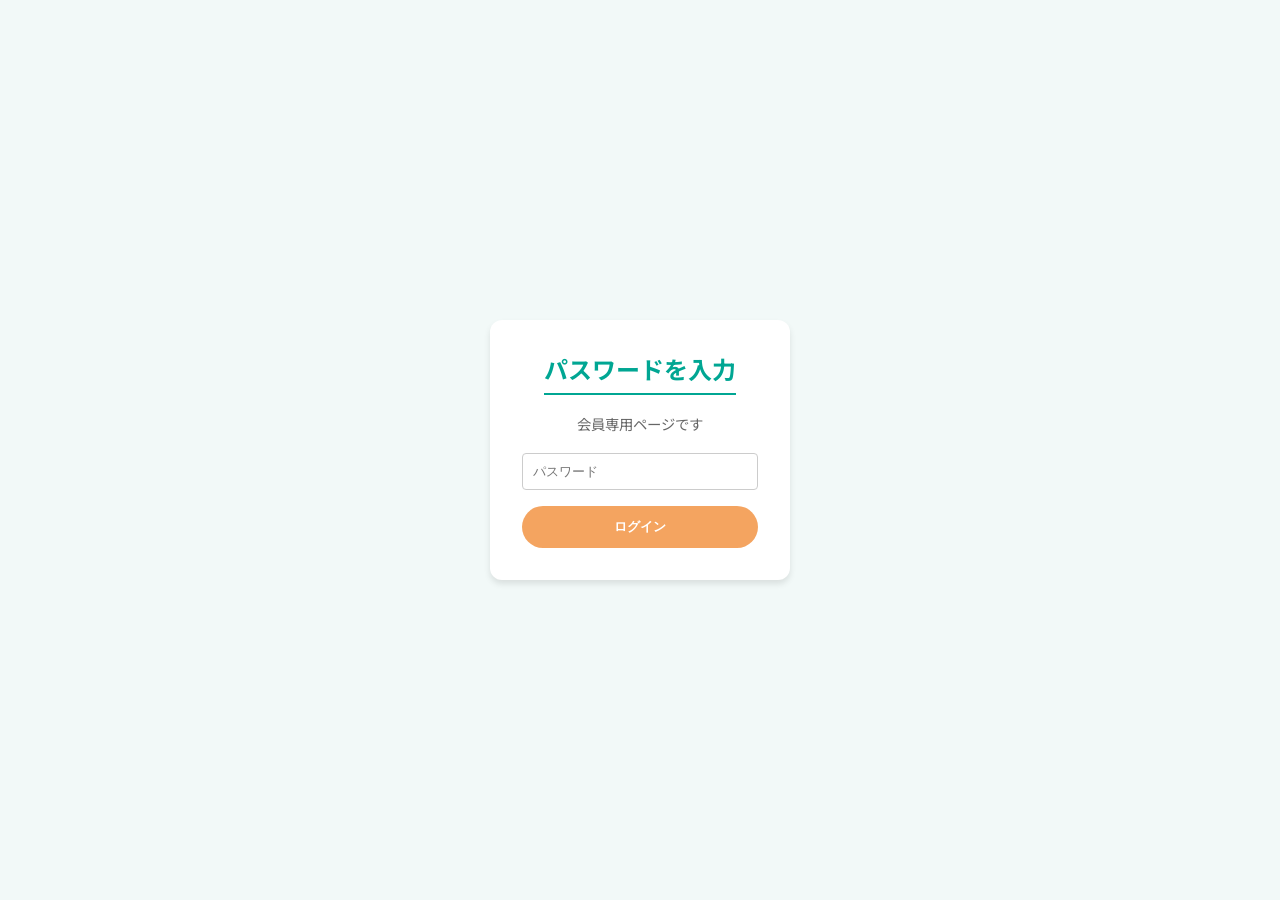
<file: index.html>
<!DOCTYPE html>
<html lang="ja">

<head>
    <meta charset="UTF-8">
    <meta name="viewport" content="width=device-width, initial-scale=1.0">
    <title>VARY Academy Manual - Welcome</title>
    <link rel="stylesheet" href="css/style.css">
    <meta name="description" content="VARY Academy 会員向けマニュアルサイト - トップページ">
</head>

<body>

    <!-- Login Overlay -->
    <div id="login-overlay"
        style="position: fixed; top: 0; left: 0; width: 100%; height: 100%; background: #f2f9f8; z-index: 9999; display: flex; justify-content: center; align-items: center; flex-direction: column;">
        <div
            style="background: white; padding: 2rem; border-radius: 12px; box-shadow: 0 4px 6px rgba(0,0,0,0.1); text-align: center; max-width: 90%; width: 300px;">
            <h2 style="margin-bottom: 1rem; color: #00A693; font-size: 1.5rem;">パスワードを入力</h2>
            <p style="margin-bottom: 1rem; font-size: 0.9rem; color: #666;">会員専用ページです</p>
            <input type="password" id="password-input" placeholder="パスワード"
                style="padding: 10px; border: 1px solid #ccc; border-radius: 4px; width: 100%; margin-bottom: 1rem; box-sizing: border-box;">
            <button onclick="checkPassword()"
                style="background: #F4A460; color: white; border: none; padding: 12px; border-radius: 50px; font-weight: bold; width: 100%; cursor: pointer;">ログイン</button>
            <p id="error-msg"
                style="color: #d32f2f; margin-top: 10px; display: none; font-size: 0.85rem; font-weight: bold;">
                パスワードが間違っています</p>
        </div>
    </div>

    <!-- Main Content Wrapper (Hidden by default) -->
    <div id="main-content" style="display: none;">

        <!-- Header -->
        <header>
            <div class="logo">
                <img src="images/logo_vary.png" alt="VARY Academy Logo">
            </div>
            <div class="menu-icon" onclick="toggleMenu()" style="cursor: pointer; position: relative;">
                <!-- Hamburger Icon Placeholder -->
                <svg width="30" height="30" viewBox="0 0 24 24" fill="none" xmlns="http://www.w3.org/2000/svg">
                    <path d="M3 12H21" stroke="#333" stroke-width="2" stroke-linecap="round" stroke-linejoin="round" />
                    <path d="M3 6H21" stroke="#333" stroke-width="2" stroke-linecap="round" stroke-linejoin="round" />
                    <path d="M3 18H21" stroke="#333" stroke-width="2" stroke-linecap="round" stroke-linejoin="round" />
                </svg>
                <!-- Dropdown Menu -->
                <nav id="nav-menu"
                    style="display: none; position: absolute; top: 100%; right: 0; width: max-content; min-width: 160px; background: white; box-shadow: 0 4px 12px rgba(0,0,0,0.15); border-radius: 8px; overflow: hidden; z-index: 1000; margin-top: 10px;">
                    <ul style="list-style: none; margin: 0; padding: 0;">
                        <li>
                            <a href="manual.html"
                                style="display: block; padding: 12px 20px; text-decoration: none; color: #333; font-size: 0.95rem; text-align: left;">
                                📖 マニュアルを見る
                            </a>
                        </li>
                    </ul>
                </nav>
            </div>
        </header>

        <!-- Hero -->
        <div class="hero">
            <img src="images/hero_image.jpg" alt="VARY Academy Hero" class="full-width-mobile">
            <div class="hero-text">
                <h1>佑美先生からのメッセージ & プロフィール</h1>
            </div>
        </div>

        <!-- Message Section -->
        <section class="message-section">
            <div class="container">
                <h2>Message</h2>
                <h3>「思い描いた子育てとは少し違ったけど、あの日々も今も愛おしい」へ</h3>

                <div class="blockquote">
                    「私の子育ては、こんなはずじゃなかった」と悲観するママを一人でも減らし、「手はかかっても、私はこの子が大好き」と思っているママを増やす活動を続けています。
                </div>

                <img src="images/profile_yumi.jpg" alt="西村 佑美" class="full-width-mobile" style="border-radius: 0;">

                <p>発達特性のある子育ては、発想力も行動力も群を抜いた人づくり。その特性を知り、関わり方を学ぶことで、わが子への愛おしさを高め、夢や希望を持った子育てを実現してほしい。</p>
                <br>
                <p>だから、「子ども発達相談アカデミーVARY」という場と、その運営母体である「日本小児発達子育て支援協会」を沢山の人に届けていきます。</p>
                <br>
                <p>今が頼るタイミングだと思えたら、ぜひ。ちょっとの勇気だけで大丈夫、待っていますね！</p>

                <p style="text-align: right; margin-top: 1rem; font-weight: bold;">西村 佑美</p>
            </div>
        </section>

        <!-- Philosophy Section -->
        <section class="philosophy-section">
            <div class="container">
                <h2>Philosophy</h2>
                <h3>「普通か普通じゃないか」という価値観を超えて</h3>

                <p>私が立ち上げた「日本小児発達子育て支援協会（CDPSAJAPAN）」が目指すのは、発達特性を個性として肯定的に捉えられる社会です。</p>
                <br>
                <p>医師という枠を超え、ひとりの母親として、同じ悩みを持つ親子に寄り添いたいという想いから「ママ友ドクター®」として活動し続けて5年が過ぎました。</p>
                <br>
                <p>発達特性を持つ子どもたちは、AI時代やダイバーシティが重視される現代において、むしろ可能性に満ちた存在。その無限の潜在力を引き出していけるよう、まずママやパパの日々の子育ての悩みを解消していきます。
                </p>
            </div>
        </section>

        <!-- Support Section -->
        <section class="support-section">
            <div class="container">
                <h2>Support</h2>
                <h3>こんな方々をサポートしています</h3>
                <ul>
                    <li>子どもの発達に不安を感じている方</li>
                    <li>「発達障害」という言葉に戸惑っている方</li>
                    <li>子どもとの関わり方に悩んでいる方</li>
                    <li>子育ての中で自分を見失いそうな方</li>
                    <li>「普通」の枠にとらわれない子育てを模索している方</li>
                </ul>
            </div>
        </section>

        <!-- Profile Section -->
        <section class="profile-section">
            <div class="container">
                <h2>Profile</h2>
                <div class="card">
                    <h3 style="margin-bottom: 0.5rem;">西村佑美（にしむら・ゆみ）</h3>
                    <ul
                        style="list-style: none; padding: 0; color: var(--primary-color); font-weight: bold; margin-bottom: 1rem;">
                        <li>発達専門小児科医</li>
                        <li>一般社団法人 日本小児発達子育て支援協会 代表理事</li>
                    </ul>
                    <p>宮城県仙台市出身。日本大学医学部卒。小児科専門医。子どものこころ専門医。</p>
                    <p>発達特性を持つ長男を含む三児の母。最重度自閉症のきょうだい児として育ち、障害児家族に寄り添う医師を志す。</p>
                    <p>これまでのべ1万組以上の親子を診察。当事者家族としての経験を活かし、発達専門外来を新設した後、2020年より「ママ友ドクター®」プロジェクトを始動。</p>
                </div>

                <h3>Activity</h3>
                <ul>
                    <li><strong>2022年:</strong> 「子ども発達相談アカデミーVARY」を立ち上げ。</li>
                    <li><strong>2024年:</strong> 「発達特性に悩んだらはじめに読む本（Gakken）」を出版。</li>
                    <li><strong>同2024年:</strong> 一般社団法人日本小児発達子育て支援協会を立ち上げ。</li>
                </ul>
            </div>
        </section>

        <!-- Organization Section -->
        <section class="organization-section">
            <div class="container">
                <h2>Organization</h2>
                <h3>子ども発達相談アカデミーVARY</h3>
                <p>発達の特性がある子どもたちと家族のためのオンラインコミュニティ。個別相談、グループコンサルティング、専門家監修の認定講座提供などを通じて、日々の子育ての不安を解消します。</p>
                <br>
                <p>全国33都道府県以上8か国から延べ200人以上が参加し、現在も約120名が在籍しています。小児科医が主催する子育てコミュニティとしては日本最大級です。</p>

                <br>

            </div>
        </section>

        <!-- Footer -->
        <footer>
            <p>&copy; 2024 VARY Academy</p>
            <br>
            <a href="manual.html" class="btn" style="background-color: white; color: var(--primary-color);">マニュアルを見る</a>
        </footer>

    </div>
    <!-- End Main Content Wrapper -->

    <script>
        const CORRECT_PASSWORD = "VARY"; // Password
        const LOGIN_KEY = "vary_auth";   // SessionStorage Key

        // Check authentication on load
        document.addEventListener("DOMContentLoaded", function () {
            if (sessionStorage.getItem(LOGIN_KEY) === 'true') {
                showContent();
            }

            // Allow Enter key to submit
            const input = document.getElementById('password-input');
            if (input) {
                input.addEventListener('keypress', function (e) {
                    if (e.key === 'Enter') {
                        checkPassword();
                    }
                });
            }
        });

        function showContent() {
            const overlay = document.getElementById('login-overlay');
            const main = document.getElementById('main-content');
            if (overlay) overlay.style.display = 'none';
            if (main) main.style.display = 'block';
        }

        function checkPassword() {
            const input = document.getElementById('password-input');
            const errorMsg = document.getElementById('error-msg');

            if (input.value === CORRECT_PASSWORD) {
                sessionStorage.setItem(LOGIN_KEY, 'true');
                showContent();
            } else {
                errorMsg.style.display = 'block';
                input.value = ""; // Clear input
            }
        }

        // Hamburger Menu Toggle
        function toggleMenu() {
            const menu = document.getElementById('nav-menu');
            if (menu.style.display === 'none' || menu.style.display === '') {
                menu.style.display = 'block';
            } else {
                menu.style.display = 'none';
            }
        }

        // Close menu when clicking outside
        document.addEventListener('click', function (event) {
            const menu = document.getElementById('nav-menu');
            const icon = document.querySelector('.menu-icon');
            // Only close if menu is open, and click is NOT on the icon
            // (Clicking icon is handled by toggleMenu)
            if (menu.style.display === 'block' && !icon.contains(event.target)) {
                menu.style.display = 'none';
            }
        });
    </script>
</body>

</html>
</file>
<file: css/style.css>
@import url('https://fonts.googleapis.com/css2?family=Noto+Sans+JP:wght@400;700&display=swap');

:root {
    --primary-color: #00A693;
    --secondary-color: #F2F9F8;
    --accent-color: #F4A460;
    --text-main: #333333;
    --text-light: #666666;
    --background: #FFFFFF;
    --font-main: 'Noto Sans JP', sans-serif;
}

* {
    box-sizing: border-box;
    margin: 0;
    padding: 0;
}

body {
    font-family: var(--font-main);
    color: var(--text-main);
    line-height: 1.8;
    background-color: var(--background);
}

img {
    max-width: 100%;
    height: auto;
    display: block;
}

/* Typography */
h1,
h2,
h3 {
    font-weight: 700;
    line-height: 1.4;
    color: var(--primary-color);
}

h2 {
    font-size: 1.5rem;
    margin-bottom: 1.5rem;
    text-align: center;
    border-bottom: 2px solid var(--primary-color);
    padding-bottom: 0.5rem;
    display: inline-block;
}

section {
    padding: 2rem 1rem;
    margin-bottom: 1rem;
}

section:nth-child(even) {
    background-color: var(--secondary-color);
}

/* Header */
header {
    background-color: #fff;
    padding: 1rem;
    box-shadow: 0 2px 4px rgba(0, 0, 0, 0.1);
    position: sticky;
    top: 0;
    z-index: 100;
    display: flex;
    justify-content: space-between;
    align-items: center;
}

.logo img {
    height: 40px;
}

/* Hero */
.hero {
    position: relative;
    text-align: center;
    padding: 0;
}

.hero img {
    width: 100%;
    height: auto;
}

.hero-text {
    padding: 2rem 1rem;
    background: var(--secondary-color);
}

.hero-text h1 {
    font-size: 1.8rem;
    color: var(--text-main);
}

/* Components */
.container {
    max-width: 800px;
    margin: 0 auto;
}

.card {
    background: #fff;
    border-radius: 12px;
    padding: 1.5rem;
    box-shadow: 0 4px 6px rgba(0, 0, 0, 0.05);
    margin-bottom: 1.5rem;
}

/* Button Styles */
.btn {
    display: flex;
    justify-content: center;
    align-items: center;
    width: 100%;
    padding: 16px 20px;
    background-color: var(--accent-color);
    color: #fff;
    text-decoration: none;
    border-radius: 12px;
    font-weight: 700;
    font-size: 1rem;
    box-shadow: 0 4px 6px rgba(0, 0, 0, 0.1);
    transition: all 0.3s ease;
    margin: 1rem 0;
    border: none;
    cursor: pointer;
    line-height: 1.4;
    text-align: center;
}

.btn:hover {
    transform: translateY(-2px);
    box-shadow: 0 6px 12px rgba(0, 0, 0, 0.15);
}

.btn:active {
    transform: translateY(1px);
    box-shadow: 0 2px 4px rgba(0, 0, 0, 0.1);
}

/* Button Variants */
.btn-store {
    background: linear-gradient(135deg, #333 0%, #000 100%);
}

.btn-youtube {
    background: linear-gradient(135deg, #FF0000 0%, #D32F2F 100%);
}

.btn-primary {
    background: linear-gradient(135deg, var(--primary-color) 0%, #00877A 100%);
}

.btn-zoom {
    background: linear-gradient(135deg, #2D8CFF 0%, #1A73E8 100%);
}

.btn-line {
    background: linear-gradient(135deg, #06C755 0%, #00B900 100%);
}

.btn-accent {
    background: linear-gradient(135deg, #F4A460 0%, #E08E45 100%);
}

.btn-secondary {
    background-color: #d9d9d9;
    color: #333;
    border: 1px solid #bbb;
    box-shadow: none;
}

.btn-secondary:hover {
    background-color: #bfbfbf;
    box-shadow: 0 2px 4px rgba(0, 0, 0, 0.05);
}

/* Mobile Specifics (Design.yaml) */
/* Images full width on mobile */
@media (max-width: 768px) {
    .full-width-mobile {
        width: 100%;
        margin-left: 0;
        margin-right: 0;
        border-radius: 0;
        /* Corner radius 0px as requested */
    }

    section {
        padding: 2rem 0;
        /* Edge to edge for sections */
    }

    .container {
        padding: 0 1rem;
    }

    /* Allow images inside container to break out if needed, 
       but for now we keep them contained or use specific classes */
}

/* Specific Section Styles */
.message-section img {
    border-radius: 12px;
    margin-bottom: 1rem;
}

.blockquote {
    font-style: italic;
    color: var(--text-light);
    border-left: 4px solid var(--accent-color);
    padding-left: 1rem;
    margin: 1.5rem 0;
}

ul {
    list-style-position: inside;
    padding-left: 1rem;
}

li {
    margin-bottom: 0.5rem;
}

footer {
    background-color: var(--primary-color);
    color: #fff;
    text-align: center;
    padding: 2rem;
    margin-top: 2rem;
}

/* Navigation - Simple Overlay for now */
.nav-menu {
    display: none;
    /* Hidden by default on mobile */
}
</file>
